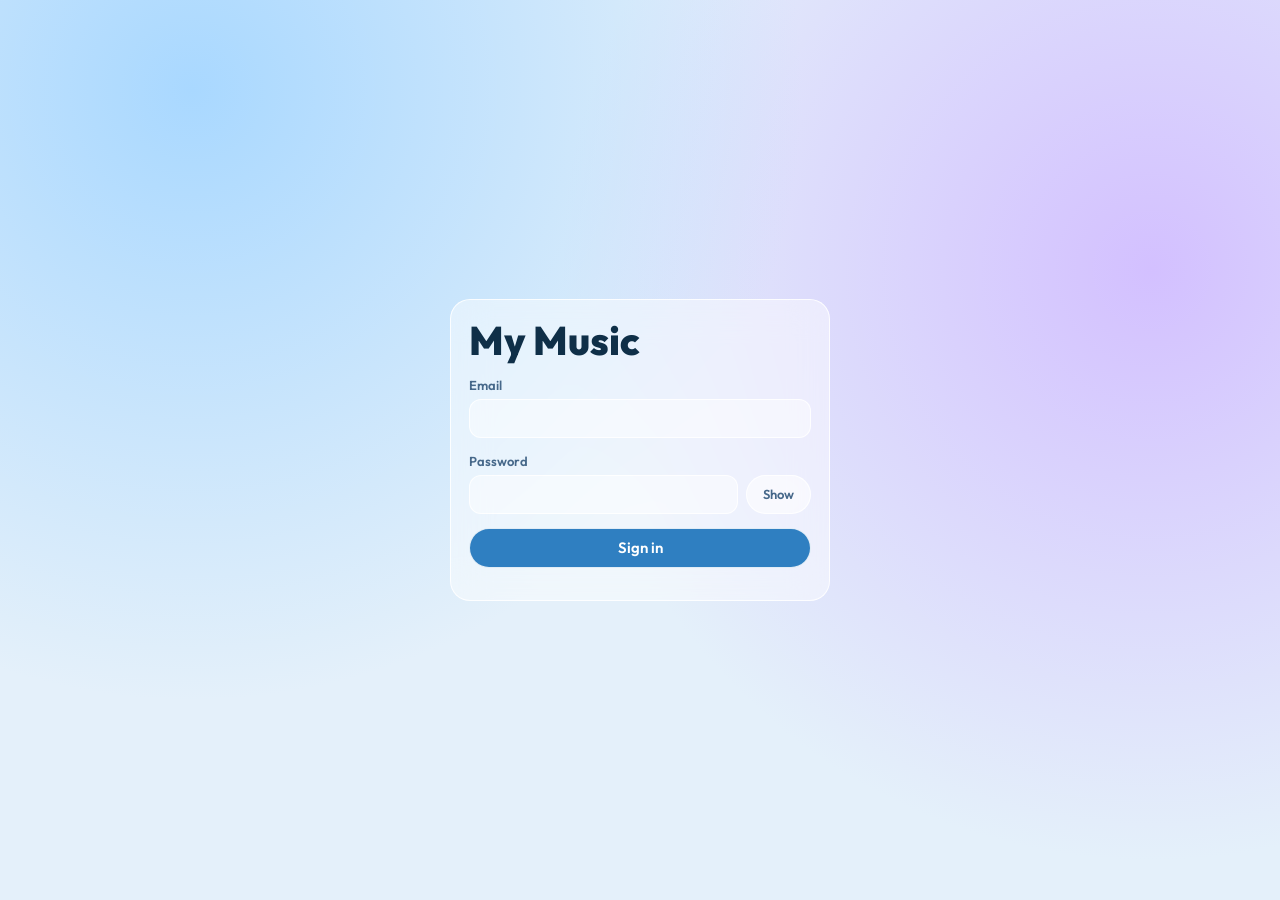
<file: index.html>
<!DOCTYPE html><html lang="en"><head><meta charset="utf-8"><title>My Music</title>
<meta name="viewport" content="width=device-width,initial-scale=1,viewport-fit=cover">
<link rel="manifest" href="/manifest.webmanifest"><meta name="theme-color" content="#e4f0fa">
<link href="https://fonts.googleapis.com/css2?family=Outfit:wght@400;600;800&family=Figtree:wght@400;600;800&family=Syne:wght@600;800&family=Rubik:wght@400;500&family=Bowlby+One&family=Space+Grotesk:wght@500;700&display=swap" rel="stylesheet">
<link rel="stylesheet" href="/assets/style.css"></head><body>
<div id="shell" hidden>
  <aside id="side"><div class="brand">♪ My Music</div>
    <a href="#/">Home</a><a href="#/albums">Albums</a><a href="#/songs">Songs</a><a href="#/settings">Settings</a>
    <span class="sp"></span><a href="/admin">Admin panel</a></aside>
  <div id="main">
    <header id="top"><form id="sf" role="search"><input id="q" type="search" placeholder="Search songs, albums, artists" aria-label="Search"></form></header>
    <main id="view"></main>
  </div>
  <div id="bar" hidden>
    <div class="np" data-act="open"><img id="ba" alt=""><div><b id="bt"></b><small id="br"></small></div><button class="ib mini" data-act="play" aria-label="Play or pause">▶</button></div>
    <div id="bmid"></div>
    <div class="rt"><button class="btn sm" data-act="ql"></button><input id="vol" type="range" min="0" max="100" value="100" aria-label="Volume"></div>
  </div>
  <section id="full" aria-label="Now playing">
    <button class="btn" data-act="close" style="align-self:flex-start">Close</button>
    <img id="fa" alt=""><h2 id="ft"></h2><p class="mu" id="fr"></p><div id="fctl"></div>
    <button class="btn sm" data-act="ql" style="margin-top:12px"></button>
  </section>
  <nav id="tabs"><a href="#/">Home</a><a href="#/albums">Albums</a><a href="#/songs">Songs</a><a href="#/settings">Settings</a></nav>
</div>
<script src="/assets/config.js"></script><script src="/assets/core.js"></script>
<script>
const {$,$$,esc,fmt,img,sb}=MM,view=$('#view'),au=new Audio();
let albums=[],tracks=[],byAl=new Map(),ctx=[],q=[],qi=-1,tok=0,genre='',quality=+localStorage.mm_q||320,shuf=false,rep=0;
const pub=x=>x.published!==false,al=t=>byAl.get(t.album_id),artOf=t=>t.art_link||al(t)?.cover_link,who=t=>t.artist||al(t)?.artist||'';
const albTracks=id=>tracks.filter(t=>t.album_id===id).sort((a,b)=>(a.track_no||0)-(b.track_no||0));
const linkFor=t=>quality===320?t.link_320||t.link_128:t.link_128||t.link_320;
const THEMES=[['frost','Frost'],['tide','Tide'],['glow','Afterglow'],['groove','Groove'],['pop','Pop'],['lyric','Lyric'],['dusk','Dusk']];

/* ---------- templates ---------- */
const card=a=>`<a class="card" href="#/album/${a.id}">${img(a.cover_link)}<b>${esc(a.title)}</b><small>${esc(a.artist||'')}${a.year?' · '+a.year:''}</small></a>`;
const row=(t,i)=>`<div class="rw" data-play="${i}" data-tid="${t.id}" tabindex="0"><span class="n">${i+1}</span>${img(artOf(t))}<div class="m"><b>${esc(t.title)}</b><small>${esc(who(t))}</small></div><span class="alb">${al(t)?esc(al(t).title):'Single'}</span><span class="q">${t.link_320?'320 ':''}${t.link_128?'128':''}</span><span class="d">${fmt(t.duration)}</span></div>`;
const rows=l=>(ctx=l,l.length?`<div class="list">${l.map(row).join('')}</div>`:'<p class="mu empty">Nothing here yet.</p>');
const hero=a=>`<section class="hero panel">${img(a.cover_link)}<div><small class="eyebrow">Featured</small><h1>${esc(a.title)}</h1><p class="mu">${esc(a.artist||'')}${a.genre?' · '+esc(a.genre):''}</p>${a.description?`<p>${esc(a.description)}</p>`:''}<div class="acts"><button class="btn pri" data-act="playalbum" data-id="${a.id}">▶ Play</button><a class="btn" href="#/album/${a.id}">View album</a></div></div></section>`;

/* ---------- pages ---------- */
function home(){
  if(!albums.length&&!tracks.length)return '<section class="panel empty"><h2>Your library is empty</h2><p class="mu" style="margin:8px 0 16px">Add your first album in the admin panel.</p><a class="btn pri" href="/admin">Open admin</a></section>';
  const f=albums.find(a=>a.featured)||albums[0];
  return (f?hero(f):'')+(albums.length?`<div class="sec"><h2>New albums</h2><a class="mu" href="#/albums">See all</a></div><div class="grid">${albums.slice(0,8).map(card).join('')}</div>`:'')
   +`<div class="sec"><h2>Recently added songs</h2><a class="mu" href="#/songs">See all</a></div>`+rows(tracks.slice(0,8));
}
function albumsPage(){
  const gs=[...new Set(albums.map(a=>a.genre).filter(Boolean))],l=genre?albums.filter(a=>a.genre===genre):albums;
  return `<h1>Albums</h1>${gs.length?`<div class="chips"><button class="btn sm${genre?'':' pri'}" data-act="genre" data-v="">All</button>${gs.map(g=>`<button class="btn sm${genre===g?' pri':''}" data-act="genre" data-v="${esc(g)}">${esc(g)}</button>`).join('')}</div>`:''}<div class="grid" style="margin-top:18px">${l.map(card).join('')||'<p class="mu">No albums.</p>'}</div>`;
}
function albumPage(id){
  const a=byAl.get(id);if(!a)return '<h1>Album not found</h1>';
  const l=albTracks(id),tot=l.reduce((n,t)=>n+(t.duration||0),0);
  return `<section class="hero panel">${img(a.cover_link)}<div><small class="eyebrow">Album</small><h1>${esc(a.title)}</h1><p class="mu">${esc(a.artist||'')}${a.year?' · '+a.year:''}${a.genre?' · '+esc(a.genre):''} · ${l.length} songs${tot?' · '+Math.round(tot/60)+' min':''}</p>${a.description?`<p>${esc(a.description)}</p>`:''}<div class="acts"><button class="btn pri" data-act="playall">▶ Play</button><button class="btn" data-act="shufall">⤮ Shuffle</button></div></div></section><div style="margin-top:16px">${rows(l)}</div>`;
}
const songsPage=()=>'<h1 style="margin-bottom:14px">Songs</h1>'+rows([...tracks].sort((a,b)=>a.title.localeCompare(b.title)));
function searchPage(s){
  s=(s||'').trim().toLowerCase();if(document.activeElement!==$('#q'))$('#q').value=s;
  if(!s)return '<h1>Search</h1><p class="mu">Type to search your library.</p>';
  const m=(...v)=>v.some(x=>String(x||'').toLowerCase().includes(s));
  const A=albums.filter(a=>m(a.title,a.artist,a.genre)),T=tracks.filter(t=>m(t.title,t.artist,al(t)?.title));
  return `<h1>Results for “${esc(s)}”</h1>${A.length?`<h2 class="sec">Albums</h2><div class="grid">${A.map(card).join('')}</div>`:''}<h2 class="sec">Songs</h2>${rows(T)}`;
}
function settingsPage(){
  const t=document.documentElement.dataset.t;
  return `<h1>Settings</h1><section class="panel"><h3>Theme</h3><div class="chips">${THEMES.map(([k,n])=>`<button class="btn${t===k?' pri':''}" data-act="theme" data-v="${k}">${n}</button>`).join('')}</div></section>
  <section class="panel"><h3>Audio quality</h3><div class="chips">${[128,320].map(k=>`<button class="btn${quality===k?' pri':''}" data-act="setq" data-v="${k}">${k} kbps</button>`).join('')}</div><small>Falls back to the other file when one is missing.</small></section>
  <section class="panel"><h3>Account</h3><div class="chips"><button class="btn" data-act="out">Sign out</button><a class="btn" href="/admin">Admin panel</a></div></section>`;
}
const routes=[[/^\/?$/,home],[/^\/albums$/,albumsPage],[/^\/album\/(.+)$/,albumPage],[/^\/songs$/,songsPage],[/^\/search\/?(.*)$/,searchPage],[/^\/settings$/,settingsPage]];
function route(){
  const h=decodeURIComponent(location.hash.slice(1))||'/';
  for(const [r,f] of routes){const m=h.match(r);if(m){view.innerHTML=f(...m.slice(1));break}}
  MM.hydrate(view);markNow();
  $$('#side a[href^="#"],#tabs a').forEach(a=>{const p=a.getAttribute('href').slice(1);a.classList.toggle('on',p==='/'?h==='/':h.startsWith(p))});
  scrollTo(0,0);
}
addEventListener('hashchange',route);
let st;$('#q').oninput=e=>{clearTimeout(st);st=setTimeout(()=>{location.hash='#/search/'+encodeURIComponent(e.target.value)},250)};
$('#sf').onsubmit=e=>e.preventDefault();

/* ---------- player ---------- */
const ctl=()=>`<div class="ctl"><button class="ib" data-act="shuf" aria-label="Shuffle" aria-pressed="false">⤮</button><button class="ib" data-act="prev" aria-label="Previous">⏮</button><button class="ib big" data-act="play" aria-label="Play or pause">▶</button><button class="ib" data-act="next" aria-label="Next">⏭</button><button class="ib" data-act="rep" aria-label="Repeat">↻</button></div><div class="seek"><span class="tc">0:00</span><input class="sk" type="range" min="0" max="1000" value="0" aria-label="Seek"><span class="td">0:00</span></div>`;
$('#bmid').innerHTML=ctl();$('#fctl').innerHTML=ctl();
const setPlay=t=>$$('[data-act=play]').forEach(b=>b.textContent=t);
const qlab=()=>$$('[data-act=ql]').forEach(b=>b.textContent=quality+' kbps');qlab();
const markNow=()=>$$('[data-tid]').forEach(r=>r.classList.toggle('now',!!q[qi]&&r.dataset.tid===q[qi].id));
function start(i){q=ctx.slice();play(i)}
async function play(i){
  qi=i;const t=q[i],my=++tok;setNow(t);markNow();const l=linkFor(t);if(!l)return next();
  setPlay('…');
  try{const u=await MM.blob(l,true);if(my!==tok)return;au.src=u;await au.play();
    const nx=q[i+1],nl=nx&&linkFor(nx);if(nl)MM.blob(nl,true).catch(()=>{});
  }catch{if(my===tok)setPlay('▶')}
}
async function setNow(t){
  $('#bar').hidden=false;
  $('#bt').textContent=$('#ft').textContent=t.title;$('#br').textContent=$('#fr').textContent=who(t);
  $('#ba').removeAttribute('src');$('#fa').removeAttribute('src');
  const art=artOf(t);if(art){const u=await MM.blob(art).catch(()=>null);if(u){$('#ba').src=$('#fa').src=u}}
  if('mediaSession' in navigator)navigator.mediaSession.metadata=new MediaMetadata({title:t.title,artist:who(t),album:al(t)?.title||'Single',artwork:$('#ba').src?[{src:$('#ba').src}]:[]});
}
function next(auto){
  if(!q.length)return;if(auto&&rep===2)return play(qi);
  let i=shuf?Math.floor(Math.random()*q.length):qi+1;
  if(i>=q.length){if(rep===1)i=0;else return setPlay('▶')}
  play(i);
}
const prev=()=>au.currentTime>3?au.currentTime=0:play(Math.max(0,qi-1));
au.onended=()=>next(true);
au.onplay=au.onpause=()=>setPlay(au.paused?'▶':'❚❚');
au.ontimeupdate=()=>{if(au.duration){$$('.sk').forEach(s=>s.value=au.currentTime/au.duration*1000);$$('.tc').forEach(s=>s.textContent=fmt(au.currentTime)||'0:00');$$('.td').forEach(s=>s.textContent=fmt(au.duration))}};
document.addEventListener('input',e=>{
  if(e.target.classList.contains('sk')&&au.duration)au.currentTime=e.target.value/1000*au.duration;
  if(e.target.id==='vol')au.volume=e.target.value/100;
});
const A={
  play:()=>au.src?(au.paused?au.play():au.pause()):ctx.length&&start(0),
  next:()=>next(),prev,
  shuf:()=>{shuf=!shuf;$$('[data-act=shuf]').forEach(b=>b.setAttribute('aria-pressed',shuf))},
  rep:()=>{rep=(rep+1)%3;$$('[data-act=rep]').forEach(b=>b.textContent=['↻','🔁','🔂'][rep])},
  ql:()=>{quality=quality===320?128:320;localStorage.mm_q=quality;qlab()},
  open:()=>$('#full').classList.add('open'),close:()=>$('#full').classList.remove('open'),
  playall:()=>start(0),shufall:()=>{shuf=true;A.shuf();shuf=true;$$('[data-act=shuf]').forEach(b=>b.setAttribute('aria-pressed','true'));start(Math.floor(Math.random()*ctx.length))},
  playalbum:b=>{ctx=albTracks(b.dataset.id);start(0)},
  genre:b=>{genre=b.dataset.v;route()},
  theme:b=>{document.documentElement.dataset.t=localStorage.mm_theme=b.dataset.v;route()},
  setq:b=>{quality=+b.dataset.v;localStorage.mm_q=quality;qlab();route()},
  out:MM.signOut
};
document.addEventListener('click',e=>{
  const b=e.target.closest('[data-act]');
  if(b&&A[b.dataset.act]){A[b.dataset.act](b);return}
  const p=e.target.closest('[data-play]');if(p)start(+p.dataset.play);
});
document.addEventListener('keydown',e=>{if(e.key==='Enter'&&e.target.matches('[data-play]'))e.target.click()});
if('mediaSession' in navigator){const m=navigator.mediaSession;m.setActionHandler('play',()=>au.play());m.setActionHandler('pause',()=>au.pause());m.setActionHandler('nexttrack',()=>next());m.setActionHandler('previoustrack',prev)}

/* ---------- boot ---------- */
MM.gate('My Music',async()=>{
  $('#shell').hidden=false;
  try{
    const [a,t]=await Promise.all([sb('/rest/v1/albums?select=*&order=created_at.desc'),sb('/rest/v1/tracks?select=*&order=created_at.desc')]);
    albums=a.filter(pub);byAl=new Map(albums.map(x=>[x.id,x]));
    tracks=t.filter(x=>pub(x)&&(!x.album_id||byAl.has(x.album_id)));
  }catch(e){view.innerHTML=`<section class="panel"><h2>Could not load your library</h2><p class="mu">${esc(e.message)}</p></section>`;return}
  route();
});
if('serviceWorker' in navigator)navigator.serviceWorker.register('/sw.js').catch(()=>{});
</script></body></html>
</file>
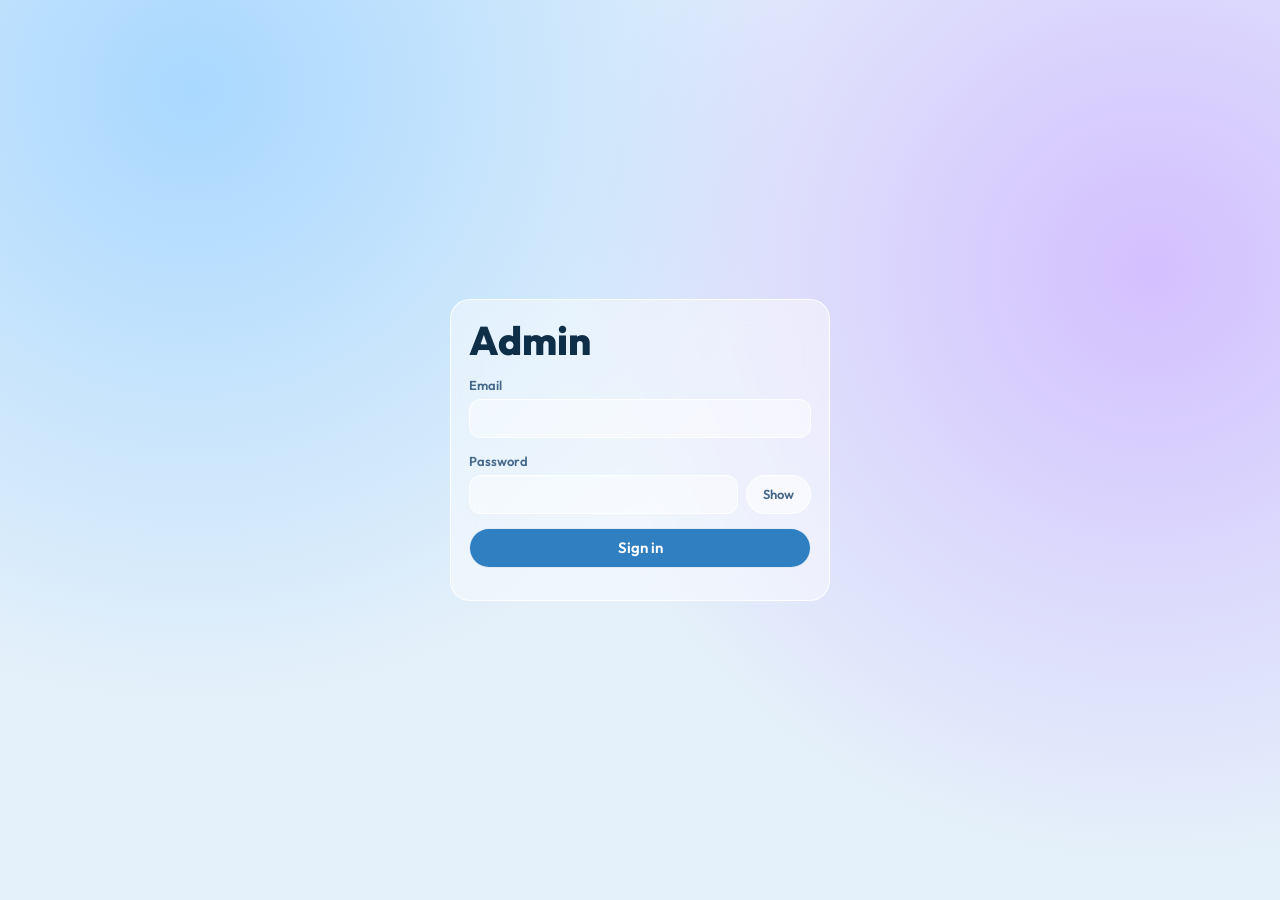
<file: admin/index.html>
<!DOCTYPE html><html lang="en"><head><meta charset="utf-8"><title>Admin · My Music</title>
<meta name="viewport" content="width=device-width,initial-scale=1"><meta name="robots" content="noindex">
<link href="https://fonts.googleapis.com/css2?family=Outfit:wght@400;600;800&family=Figtree:wght@400;600;800&family=Syne:wght@600;800&family=Rubik:wght@400;500&family=Bowlby+One&family=Space+Grotesk:wght@500;700&display=swap" rel="stylesheet">
<link rel="stylesheet" href="/assets/style.css">
<style>@media(max-width:800px){#side{display:flex!important;position:static;height:auto;flex-direction:row;flex-wrap:wrap;padding:10px;border-right:0}#side .brand,#side .sp{display:none}#shell{display:block}#view{padding-bottom:60px}}</style></head><body>
<div id="shell" hidden>
  <aside id="side"><div class="brand">♪ CMS</div>
    <a href="#/">Dashboard</a><a href="#/albums">Albums</a><a href="#/tracks">Tracks</a><a href="#/settings">Settings</a>
    <span class="sp"></span><a href="/" target="_blank">Open player ↗</a></aside>
  <div id="main"><header id="top"><h2 id="pt"></h2><small id="who"></small></header><main id="view"></main></div>
</div>
<dialog id="dlg"></dialog>
<script src="/assets/config.js"></script><script src="/assets/core.js"></script>
<script>
const {$,$$,esc,fmt,img,sb,toast}=MM,view=$('#view'),dlg=$('#dlg');
let albums=[],tracks=[];
const al=id=>albums.find(a=>a.id===id);
const THEMES=[['frost','Frost'],['tide','Tide'],['glow','Afterglow'],['groove','Groove'],['pop','Pop'],['lyric','Lyric'],['dusk','Dusk']];
async function load(){[albums,tracks]=await Promise.all([sb('/rest/v1/albums?select=*&order=created_at.desc'),sb('/rest/v1/tracks?select=*&order=created_at.desc')])}
const badge=p=>`<span class="badge ${p===false?'draft':'live'}">${p===false?'Draft':'Published'}</span>`;
const qtag=t=>`${t.link_320?'<span class="badge">320</span>':''}${t.link_128?'<span class="badge">128</span>':''}`||'<small>none</small>';
const artFor=t=>t.art_link||al(t.album_id)?.cover_link;

/* ---------- pages ---------- */
function dash(){
  const singles=tracks.filter(t=>!t.album_id).length,drafts=albums.filter(a=>a.published===false).length+tracks.filter(t=>t.published===false).length;
  const st=(l,v,id)=>`<div class="panel stat"><small>${l}</small><b${id?` id="${id}"`:''}>${v}</b></div>`;
  MM.usage().then(n=>{const e=$('#su');if(e)e.textContent=(n/1048576).toFixed(1)+' MB'}).catch(()=>{});
  return `<div class="stats">${st('Albums',albums.length)}${st('Tracks',tracks.length)}${st('Singles',singles)}${st('Drafts',drafts)}${st('Storage used','…','su')}</div>
  <div class="cols"><section class="panel"><h3>Recent tracks</h3>${tracks.slice(0,6).map(t=>`<div class="mrow">${img(artFor(t))}<div><b>${esc(t.title)}</b><br><small>${esc(t.artist||al(t.album_id)?.artist||'')}</small></div>${badge(t.published)}</div>`).join('')||'<p class="mu">No tracks yet.</p>'}</section>
  <section class="panel"><h3>Quick actions</h3><div class="acts"><a class="btn pri" href="#/albums/new">+ New album</a><button class="btn" data-act="trk">+ Add single</button></div><p class="mu" style="margin-top:14px">Supabase free plan includes 1 GB of storage.</p></section></div>`;
}
const albumRows=f=>albums.filter(a=>!f||[a.title,a.artist,a.genre].join(' ').toLowerCase().includes(f)).map(a=>`<tr><td class="th">${img(a.cover_link)}</td><td><a href="#/albums/${a.id}"><b>${esc(a.title)}</b></a><br><small>${esc(a.artist||'')}</small></td><td>${a.year||''}</td><td>${esc(a.genre||'')}</td><td>${tracks.filter(t=>t.album_id===a.id).length}</td><td><button class="btn sm" data-act="tog" data-tb="albums" data-id="${a.id}" data-k="featured">${a.featured?'★ Featured':'☆'}</button></td><td><button class="badge-btn" data-act="tog" data-tb="albums" data-id="${a.id}" data-k="published" title="Toggle published">${badge(a.published)}</button></td><td class="ra"><a class="btn sm" href="#/albums/${a.id}">Edit</a> <button class="btn sm danger" data-act="dela" data-id="${a.id}">Delete</button></td></tr>`).join('')||'<tr><td colspan="8" class="mu">No albums found.</td></tr>';
const albumsPage=()=>`<div class="bar"><input id="fs" placeholder="Search albums…" aria-label="Search albums"><a class="btn pri" href="#/albums/new">+ New album</a></div><div class="panel tw"><table class="t"><thead><tr><th></th><th>Album</th><th>Year</th><th>Genre</th><th>Tracks</th><th>Featured</th><th>Status</th><th></th></tr></thead><tbody id="ab">${albumRows('')}</tbody></table></div>`;

const trackTable=l=>`<table class="t"><thead><tr><th>#</th><th></th><th>Title</th><th>Files</th><th>Time</th><th>Status</th><th></th></tr></thead><tbody>${l.map(t=>`<tr><td>${t.track_no||''}</td><td class="th">${img(artFor(t))}</td><td><b>${esc(t.title)}</b><br><small>${esc(t.artist||'')}${al(t.album_id)?' · '+esc(al(t.album_id).title):''}</small></td><td>${qtag(t)}</td><td>${fmt(t.duration)}</td><td><button class="badge-btn" data-act="tog" data-tb="tracks" data-id="${t.id}" data-k="published">${badge(t.published)}</button></td><td class="ra"><button class="btn sm" data-act="trk" data-id="${t.id}">Edit</button> <button class="btn sm danger" data-act="delt" data-id="${t.id}">Delete</button></td></tr>`).join('')||'<tr><td colspan="7" class="mu">No tracks yet.</td></tr>'}</tbody></table>`;
const tracksPage=()=>`<div class="bar"><input id="ft" placeholder="Search tracks…" aria-label="Search tracks"><select id="fa" aria-label="Filter by album"><option value="">All albums</option><option value="-">Singles</option>${albums.map(a=>`<option value="${a.id}">${esc(a.title)}</option>`).join('')}</select><button class="btn pri" data-act="trk">+ Add track</button></div><div class="panel tw" id="tt">${trackTable(tracks)}</div>`;
const filterTracks=()=>{const s=$('#ft').value.toLowerCase(),a=$('#fa').value;$('#tt').innerHTML=trackTable(tracks.filter(t=>(!s||[t.title,t.artist].join(' ').toLowerCase().includes(s))&&(!a||(a==='-'?!t.album_id:t.album_id===a))));MM.hydrate($('#tt'))};

function albumEd(id){
  const a=id==='new'?{published:true}:al(id);if(!a)return '<h2>Album not found</h2>';
  const v=k=>esc(a[k]??'');
  const l=tracks.filter(t=>t.album_id===a.id).sort((x,y)=>(x.track_no||0)-(y.track_no||0));
  return `<form id="af" data-id="${id}" class="panel form"><div class="fg"><label>Title *<input name="title" required value="${v('title')}"></label><label>Artist<input name="artist" value="${v('artist')}"></label><label>Year<input name="year" type="number" min="1900" max="2100" value="${v('year')}"></label><label>Genre<input name="genre" value="${v('genre')}"></label></div>
  <label>Description<textarea name="description" rows="3">${v('description')}</textarea></label>
  <div class="up">${img(a.cover_link)}<label>Square album art<input type="file" name="cover" accept="image/*" data-prev></label></div>
  <div class="fg"><label class="chk"><input type="checkbox" name="featured" ${a.featured?'checked':''}> Featured on the home page</label><label class="chk"><input type="checkbox" name="published" ${a.published!==false?'checked':''}> Published (visible in the player)</label></div>
  <div class="acts"><button class="btn pri">${id==='new'?'Create album':'Save changes'}</button><a class="btn" href="#/albums">Back</a></div></form>`
  +(id==='new'?'<p class="mu" style="margin-top:14px">After creating the album you can add its tracks.</p>':`<section class="panel tw"><div class="bar"><h3>Tracks (${l.length})</h3><button class="btn pri" data-act="trk" data-album="${a.id}">+ Add track</button></div>${trackTable(l)}</section>`);
}
function settings(){
  return `<section class="panel"><h3>Account</h3><p class="mu" style="margin:6px 0 12px">${esc(MM.user()?.email||'')}</p><button class="btn" data-act="out">Sign out</button></section>
  <section class="panel"><h3>Appearance</h3><div class="chips">${THEMES.map(([k,n])=>`<button class="btn${document.documentElement.dataset.t===k?' pri':''}" data-act="theme" data-v="${k}">${n}</button>`).join('')}</div></section>
  <section class="panel"><h3>Backup</h3><p class="mu" style="margin:6px 0 12px">Download your library data (titles, metadata, file references) as JSON.</p><button class="btn" data-act="export">Export JSON</button></section>`;
}
const R=[[/^\/?$/,'Dashboard',dash],[/^\/albums$/,'Albums',albumsPage],[/^\/albums\/(.+)$/,'Album',albumEd],[/^\/tracks$/,'Tracks',tracksPage],[/^\/settings$/,'Settings',settings]];
function route(){
  const h=location.hash.slice(1)||'/';
  for(const [r,t,f] of R){const m=h.match(r);if(m){
    $('#pt').textContent=t!=='Album'?t:m[1]==='new'?'New album':(al(m[1])?.title||'Album');
    view.innerHTML=f(...m.slice(1));MM.hydrate(view);
    $$('#side a[href^="#"]').forEach(a=>{const p=a.getAttribute('href').slice(1);a.classList.toggle('on',p==='/'?h==='/':h.startsWith(p))});return}}
  view.innerHTML='<h2>Not found</h2>';
}
addEventListener('hashchange',route);

/* ---------- editing ---------- */
async function saveAlbum(f){
  const id=f.dataset.id,fd=new FormData(f),file=fd.get('cover'),btn=$('.pri',f),old=id==='new'?null:al(id);
  const body={title:fd.get('title').trim(),artist:fd.get('artist').trim()||null,year:+fd.get('year')||null,genre:fd.get('genre').trim()||null,description:fd.get('description').trim()||null,featured:!!fd.get('featured'),published:!!fd.get('published')};
  btn.disabled=true;btn.textContent='Saving…';
  try{
    if(file?.size){body.cover_link=await MM.upload(file)}
    if(body.featured)await sb('/rest/v1/albums?featured=eq.true',{method:'PATCH',body:JSON.stringify({featured:false})});
    const r=old?await sb('/rest/v1/albums?id=eq.'+id,{method:'PATCH',body:JSON.stringify(body)}):await sb('/rest/v1/albums',{method:'POST',body:JSON.stringify(body)});
    if(file?.size&&old?.cover_link)MM.removeFiles([old.cover_link]);
    await load();toast('Album saved');
    if(location.hash==='#/albums/'+r[0].id)route();else location.hash='#/albums/'+r[0].id;
  }catch(e){toast(e.message,1);btn.disabled=false;btn.textContent=old?'Save changes':'Create album'}
}
function openTrack(id,albumId){
  const t=id?tracks.find(x=>x.id===id):{album_id:albumId||null,published:true,track_no:albumId?tracks.filter(x=>x.album_id===albumId).length+1:1};
  const v=k=>esc(t[k]??''),ok=l=>l?'<small>✓ uploaded — choose a file to replace</small>':'';
  dlg.innerHTML=`<form id="tf" data-id="${id||''}" class="form"><h3>${id?'Edit track':'Add track'}</h3>
  <div class="fg"><label>Title *<input name="title" required value="${v('title')}"></label><label>Artist<input name="artist" value="${v('artist')}"></label><label>Track no.<input name="track_no" type="number" min="1" value="${v('track_no')}"></label>
  <label>Album<select name="album_id"><option value="">Single (no album)</option>${albums.map(a=>`<option value="${a.id}" ${a.id===t.album_id?'selected':''}>${esc(a.title)}</option>`).join('')}</select></label></div>
  <div class="fg"><label>128 kbps audio ${ok(t.link_128)}<input type="file" name="f128" accept="audio/*"></label><label>320 kbps audio ${ok(t.link_320)}<input type="file" name="f320" accept="audio/*"></label></div>
  <div class="up">${img(t.art_link)}<label>Square track art (optional — falls back to album art)<input type="file" name="art" accept="image/*" data-prev></label></div>
  <label class="chk"><input type="checkbox" name="published" ${t.published!==false?'checked':''}> Published</label>
  <p class="err" id="te"></p><div class="acts"><button class="btn pri">Save track</button><button type="button" class="btn" data-act="close">Cancel</button></div></form>`;
  MM.hydrate(dlg);dlg.showModal();
}
async function saveTrack(f){
  const id=f.dataset.id,old=id?tracks.find(t=>t.id===id):null,fd=new FormData(f),btn=$('.pri',f);
  const body={title:fd.get('title').trim(),artist:fd.get('artist').trim()||null,track_no:+fd.get('track_no')||1,album_id:fd.get('album_id')||null,published:!!fd.get('published')};
  const files={link_128:fd.get('f128'),link_320:fd.get('f320'),art_link:fd.get('art')};
  if(!old&&!files.link_128?.size&&!files.link_320?.size)return $('#te').textContent='Choose at least one audio file (128 or 320 kbps).';
  btn.disabled=true;const gone=[];
  try{
    for(const [k,file] of Object.entries(files))if(file?.size){btn.textContent='Uploading '+(k==='art_link'?'art':k.slice(5)+' kbps')+'…';body[k]=await MM.upload(file);if(old?.[k])gone.push(old[k])}
    const df=files.link_320?.size?files.link_320:files.link_128?.size?files.link_128:null;
    if(df)body.duration=await MM.duration(df);
    btn.textContent='Saving…';
    old?await sb('/rest/v1/tracks?id=eq.'+id,{method:'PATCH',body:JSON.stringify(body)}):await sb('/rest/v1/tracks',{method:'POST',body:JSON.stringify(body)});
    MM.removeFiles(gone);dlg.close();await load();toast('Track saved');route();
  }catch(e){$('#te').textContent=e.message;btn.disabled=false;btn.textContent='Save track'}
}
const links=r=>[r?.cover_link,r?.art_link,r?.link_128,r?.link_320];
const A={
  trk:b=>openTrack(b.dataset.id,b.dataset.album),close:()=>dlg.close(),out:MM.signOut,
  theme:b=>{document.documentElement.dataset.t=localStorage.mm_theme=b.dataset.v;route()},
  tog:async b=>{
    const {tb,id,k}=b.dataset,cur=(tb==='albums'?albums:tracks).find(x=>x.id===id),val=k==='featured'?!cur.featured:cur.published===false;
    try{if(k==='featured'&&val)await sb('/rest/v1/albums?featured=eq.true',{method:'PATCH',body:JSON.stringify({featured:false})});
      await sb(`/rest/v1/${tb}?id=eq.${id}`,{method:'PATCH',body:JSON.stringify({[k]:val})});await load();route()}catch(e){toast(e.message,1)}},
  dela:async b=>{
    const a=al(b.dataset.id),n=tracks.filter(t=>t.album_id===a.id);
    if(!confirm(`Delete “${a.title}” and its ${n.length} track(s)? Files are removed too.`))return;
    try{await sb('/rest/v1/albums?id=eq.'+a.id,{method:'DELETE'});await MM.removeFiles([...links(a),...n.flatMap(links)]);await load();toast('Album deleted');location.hash='#/albums';route()}catch(e){toast(e.message,1)}},
  delt:async b=>{
    const t=tracks.find(x=>x.id===b.dataset.id);if(!confirm(`Delete “${t.title}”? Files are removed too.`))return;
    try{await sb('/rest/v1/tracks?id=eq.'+t.id,{method:'DELETE'});await MM.removeFiles(links(t));await load();toast('Track deleted');route()}catch(e){toast(e.message,1)}},
  export:()=>{const a=document.createElement('a');a.href=URL.createObjectURL(new Blob([JSON.stringify({albums,tracks},null,2)],{type:'application/json'}));a.download='my-music-library.json';a.click()}
};
document.addEventListener('click',e=>{const b=e.target.closest('[data-act]');if(b&&A[b.dataset.act])A[b.dataset.act](b)});
document.addEventListener('submit',e=>{const f=e.target;if(f.id==='af'||f.id==='tf'){e.preventDefault();(f.id==='af'?saveAlbum:saveTrack)(f)}});
document.addEventListener('change',e=>{
  const i=e.target;
  if(i.matches('[data-prev]')&&i.files[0]){const box=i.closest('.up');box.firstElementChild.outerHTML=`<img src="${URL.createObjectURL(i.files[0])}" alt="">`}
  if(i.id==='fa')filterTracks();
});
document.addEventListener('input',e=>{
  if(e.target.id==='fs'){$('#ab').innerHTML=albumRows(e.target.value.toLowerCase());MM.hydrate($('#ab'))}
  if(e.target.id==='ft')filterTracks();
});

MM.gate('Admin',async()=>{
  $('#shell').hidden=false;$('#who').textContent=MM.user()?.email||'';
  try{await load()}catch(e){view.innerHTML=`<section class="panel"><h2>Could not load</h2><p class="mu">${esc(e.message)}</p><p class="mu">Did you run schema.sql in Supabase?</p></section>`;return}
  route();
});
</script></body></html>
</file>
<file: assets/style.css>
[data-t=frost]{--f:Outfit;--bg:radial-gradient(circle at 15% 10%,#a9d8ff,transparent 45%),radial-gradient(circle at 90% 30%,#d3c0ff,transparent 45%),#e4f0fa;--sol:#f1f7fd;--tx:#0f2f48;--mu:#46688a;--c:rgba(255,255,255,.45);--ac:#2f7fc1;--bd:rgba(255,255,255,.85);--bl:blur(18px)}
[data-t=tide]{--f:Figtree;--bg:#e9eff1;--sol:#fff;--tx:#17303a;--mu:#5b7580;--c:#fff;--ac:#2d8f85;--bd:#dfe8eb}
[data-t=glow]{--f:Syne;--bg:radial-gradient(circle at 50% 0,#3b1670,#120a24 65%);--sol:#1a1030;--tx:#fff;--mu:#b9a8e0;--c:rgba(255,255,255,.08);--ac:#ff3d9a;--bd:rgba(255,255,255,.14);--ar:50%;--as:0 0 50px #ff3d9a88}
[data-t=groove]{--f:Rubik;--hf:'Bowlby One';--hw:400;--bg:#3a2214;--sol:#47301f;--tx:#fbe9c8;--mu:#d9b98a;--c:rgba(251,233,200,.08);--ac:#e9a23b;--af:#3a2214;--bd:rgba(251,233,200,.35);--bw:2px;--r:8px;--br:8px;--rb:8px;--ir:6px;--ar:6px;--as:8px 8px 0 #0007}
[data-t=pop]{--f:'Space Grotesk';--hf:'Bowlby One';--hw:400;--bg:#ffe14d;--sol:#fff;--tx:#111;--mu:#333;--c:#fff;--ac:#ff6fb5;--af:#111;--hl:#4d7cff;--bd:#111;--bw:3px;--r:6px;--br:10px;--rb:12px;--ir:4px;--ar:4px;--as:8px 8px 0 #111;--sh:4px 4px 0 #111}
[data-t=lyric]{--f:Syne;--bg:#1f3dff;--sol:#1f3dff;--tx:#fff;--mu:rgba(255,255,255,.75);--c:rgba(255,255,255,.12);--ac:#fff;--af:#1f3dff;--bd:rgba(255,255,255,.45);--bw:2px;--r:0px;--br:0px;--rb:0px;--ir:0px;--ar:0px}
[data-t=dusk]{--f:Outfit;--bg:linear-gradient(170deg,#ffb066,#d8508f 50%,#3b2a7a);--sol:#4a2f7a;--tx:#fff;--mu:rgba(255,255,255,.85);--c:rgba(42,26,92,.45);--ac:#fff;--af:#c2407e;--bd:rgba(255,255,255,.22);--bl:blur(10px)}

*{box-sizing:border-box;margin:0}
[hidden]{display:none!important}
body{background:var(--bg) fixed;color:var(--tx);font:15px/1.45 var(--f,Outfit),system-ui,sans-serif;min-height:100vh}
a{color:inherit;text-decoration:none}
h1,h2,h3,.brand{font-family:var(--hf,inherit);font-weight:var(--hw,800)}
h1{font-size:clamp(26px,4vw,40px);line-height:1.1}h2{font-size:22px}h3{font-size:17px}
small,.mu{color:var(--mu)}
button,input,select,textarea{font:inherit;color:inherit}
option{background:var(--sol);color:var(--tx)}
:focus-visible{outline:2px solid var(--ac);outline-offset:2px}
.btn{display:inline-flex;align-items:center;justify-content:center;gap:6px;cursor:pointer;border:var(--bw,1px) solid var(--bd);background:var(--c);backdrop-filter:var(--bl);-webkit-backdrop-filter:var(--bl);border-radius:var(--br,99px);padding:8px 16px;font-weight:600;box-shadow:var(--sh,none)}
.btn.pri{background:var(--ac);color:var(--af,#fff)}
.btn.sm{padding:4px 12px;font-size:13px}.btn.danger{color:#d9363e}
.btn:disabled{opacity:.6;cursor:wait}
input,select,textarea{width:100%;background:var(--c);border:var(--bw,1px) solid var(--bd);border-radius:var(--ir,12px);padding:9px 12px}
input[type=checkbox]{width:auto}
input[type=range]{padding:0;border:0;background:none;accent-color:var(--ac)}
label{display:flex;flex-direction:column;gap:4px;font-size:13px;color:var(--mu);font-weight:600}
label.chk{flex-direction:row;align-items:center;gap:8px;color:var(--tx)}
.panel{background:var(--c);backdrop-filter:var(--bl);-webkit-backdrop-filter:var(--bl);border:var(--bw,1px) solid var(--bd);border-radius:var(--r,20px);box-shadow:var(--sh,none);padding:18px}
#view>.panel{margin-top:16px}
.err{color:#d9363e}.ph{background:var(--bd)}

/* shell */
#shell{display:grid;grid-template-columns:232px minmax(0,1fr);min-height:100vh}
#side{position:sticky;top:0;height:100vh;padding:22px 14px;display:flex;flex-direction:column;gap:6px;border-right:var(--bw,1px) solid var(--bd);background:var(--c);backdrop-filter:var(--bl);-webkit-backdrop-filter:var(--bl)}
.brand{font-size:22px;padding:0 10px 16px}
#side a,#tabs a{display:flex;gap:10px;padding:10px 12px;border-radius:var(--ir,12px);font-weight:600;color:var(--mu)}
#side a:hover{background:var(--c);color:var(--tx)}
#side a.on,#tabs a.on{background:var(--ac);color:var(--af,#fff)}
#side .sp{flex:1}
#top{display:flex;gap:12px;align-items:center;padding:14px 28px;position:sticky;top:0;z-index:4;background:var(--sol);border-bottom:var(--bw,1px) solid var(--bd)}
#top form{flex:1;max-width:480px}#top h2{flex:1}
#view{padding:20px 28px 170px;max-width:1120px}
.sec{display:flex;justify-content:space-between;align-items:baseline;margin:28px 0 12px}
.acts,.chips{display:flex;gap:10px;flex-wrap:wrap;margin-top:6px}
.empty{text-align:center;padding:40px 10px}

/* library */
.grid{display:grid;grid-template-columns:repeat(auto-fill,minmax(160px,1fr));gap:18px}
.card{display:flex;flex-direction:column;gap:3px;padding:10px;background:var(--c);border:var(--bw,1px) solid var(--bd);border-radius:var(--r,20px);box-shadow:var(--sh,none);min-width:0}
.card img,.card .ph{width:100%;aspect-ratio:1;object-fit:cover;border-radius:var(--ir,14px);margin-bottom:6px;display:block}
.card b,.card small,.rw .m b,.rw .m small{overflow:hidden;text-overflow:ellipsis;white-space:nowrap;display:block}
.hero{display:flex;gap:24px;align-items:flex-end;flex-wrap:wrap}
.hero>img,.hero>.ph{width:220px;height:220px;border-radius:var(--ir,16px);object-fit:cover;flex:none}
.hero>div{flex:1;min-width:240px;display:flex;flex-direction:column;gap:8px}
.eyebrow{text-transform:uppercase;letter-spacing:.12em;font-weight:700}
.rw{display:grid;grid-template-columns:28px 44px minmax(0,2fr) minmax(0,1.2fr) 70px 46px;gap:12px;align-items:center;padding:7px 10px;border-radius:var(--ir,12px);cursor:pointer}
.rw:hover,.rw.now{background:var(--c)}.rw.now b{color:var(--hl,var(--ac))}
.rw img,.rw .ph{width:44px;height:44px;border-radius:var(--ir,10px);object-fit:cover}
.rw .n,.rw .d,.rw .q,.rw .alb{color:var(--mu);font-size:13px}.rw .m{min-width:0}

/* player */
#bar{position:fixed;left:232px;right:0;bottom:0;z-index:7;display:grid;grid-template-columns:1fr 1.6fr 1fr;gap:16px;align-items:center;padding:10px 22px calc(10px + env(safe-area-inset-bottom));background:var(--sol);border-top:var(--bw,1px) solid var(--bd)}
.np{display:flex;gap:12px;align-items:center;min-width:0;cursor:pointer}.np>div{flex:1;min-width:0}.np b,.np small{display:block;overflow:hidden;text-overflow:ellipsis;white-space:nowrap}
.np img,.np .ph{width:46px;height:46px;border-radius:var(--ir,10px);object-fit:cover;flex:none;background:var(--bd)}
.mini{display:none!important}
.ib{width:40px;height:40px;border-radius:var(--rb,50%);border:var(--bw,1px) solid var(--bd);background:var(--c);cursor:pointer;display:grid;place-items:center;font-size:15px}
.ib.big{width:48px;height:48px;background:var(--ac);color:var(--af,#fff)}
.ib[aria-pressed=true]{background:var(--ac);color:var(--af,#fff)}
.ctl{display:flex;justify-content:center;align-items:center;gap:10px}
.seek{display:flex;gap:10px;align-items:center;font-size:12px;color:var(--mu)}.seek input{flex:1}
.rt{display:flex;gap:10px;justify-content:flex-end;align-items:center}.rt input{width:100px}
#full{position:fixed;inset:0;z-index:20;background:var(--bg);display:none;flex-direction:column;align-items:center;gap:6px;padding:calc(16px + env(safe-area-inset-top)) 24px calc(24px + env(safe-area-inset-bottom));overflow:auto}
#full.open{display:flex}
#fa{width:min(80vw,380px);aspect-ratio:1;border-radius:var(--ar,28px);object-fit:cover;margin:14px 0;background:var(--bd);box-shadow:var(--as,0 14px 40px #0003)}
#fctl{width:min(90vw,520px);display:flex;flex-direction:column;gap:14px;margin-top:10px}
[data-t=lyric] #fa{display:none}
[data-t=lyric] #full{align-items:flex-start}
[data-t=lyric] #ft{font-size:clamp(36px,10vw,64px);line-height:1.02;text-align:left}
[data-t=groove] #fa{border-radius:50%;box-shadow:none;background:repeating-radial-gradient(#111 0 2px,#1d1d1d 3px 4px);padding:16%;animation:sp 8s linear infinite}
@keyframes sp{to{transform:rotate(360deg)}}
@media(prefers-reduced-motion:reduce){[data-t=groove] #fa{animation:none}}
#tabs{display:none}

/* admin */
.stats{display:grid;grid-template-columns:repeat(auto-fit,minmax(150px,1fr));gap:14px}.stat b{font-size:30px;display:block}
.cols{display:grid;grid-template-columns:repeat(auto-fit,minmax(300px,1fr));gap:16px;margin-top:16px}
.mrow{display:flex;gap:12px;align-items:center;padding:6px 0}.mrow>div{flex:1;min-width:0}
.mrow img,.mrow .ph,td.th img,td.th .ph{width:44px;height:44px;border-radius:var(--ir,10px);object-fit:cover;display:block}
.bar{display:flex;gap:10px;align-items:center;flex-wrap:wrap;margin:12px 0}.bar input,.bar select{flex:1;min-width:160px;width:auto}.bar h3{flex:1}
.tw{overflow-x:auto;padding:6px 12px;margin-top:16px}
table.t{width:100%;border-collapse:collapse;min-width:680px}
table.t th{text-align:left;font-size:12px;text-transform:uppercase;letter-spacing:.06em;color:var(--mu);padding:10px 8px}
table.t td{padding:8px;border-top:1px solid var(--bd);vertical-align:middle}.ra{text-align:right;white-space:nowrap}
.badge{display:inline-block;padding:2px 9px;border-radius:99px;font-size:12px;font-weight:700;border:1px solid var(--bd);background:var(--c);margin-right:4px}
.badge.live{background:#2da66a33;color:#2da66a}.badge.draft{background:#e0a80033;color:#b8860b}
.badge-btn{background:none;border:0;cursor:pointer;padding:0}
.form{display:flex;flex-direction:column;gap:14px}.fg{display:grid;grid-template-columns:repeat(auto-fit,minmax(200px,1fr));gap:12px}
.up{display:flex;gap:14px;align-items:flex-end}.up>img,.up>.ph{width:96px;height:96px;border-radius:var(--ir,12px);object-fit:cover;flex:none}.up label{flex:1}
dialog{border:var(--bw,1px) solid var(--bd);border-radius:var(--r,20px);background:var(--sol);color:var(--tx);padding:22px;width:min(660px,94vw);max-height:92vh;overflow:auto;margin:auto}
dialog::backdrop{background:#0009}

/* gate + toast */
#gate{position:fixed;inset:0;display:grid;place-items:center;background:var(--bg);z-index:50;padding:20px}
.login{width:min(380px,100%);display:flex;flex-direction:column;gap:14px}.pw{display:flex;gap:8px}.pw input{flex:1;min-width:0}
#toast{position:fixed;left:50%;bottom:110px;transform:translate(-50%,20px);background:var(--sol);color:var(--tx);border:var(--bw,1px) solid var(--bd);padding:10px 18px;border-radius:var(--br,99px);opacity:0;pointer-events:none;transition:.25s;z-index:60}
#toast.show{opacity:1;transform:translate(-50%,0)}#toast.err{color:#d9363e}

@media(max-width:800px){
  #shell{grid-template-columns:1fr}#side{display:none}
  #top{padding:12px 16px}#view{padding:16px 16px 190px}
  .rw{grid-template-columns:28px 44px minmax(0,1fr) 46px}.rw .alb,.rw .q{display:none}
  #bar{left:8px;right:8px;bottom:calc(62px + env(safe-area-inset-bottom));grid-template-columns:1fr;padding:8px 12px;border:var(--bw,1px) solid var(--bd);border-radius:var(--r,20px)}
  #bmid,.rt{display:none}.mini{display:grid!important}
  #tabs{display:grid;grid-template-columns:repeat(4,1fr);position:fixed;bottom:0;left:0;right:0;z-index:8;background:var(--sol);border-top:var(--bw,1px) solid var(--bd);padding:6px 6px calc(6px + env(safe-area-inset-bottom))}
  #tabs a{justify-content:center;font-size:13px}
  .hero>img,.hero>.ph{width:150px;height:150px}
  #toast{bottom:150px}
}
</file>
